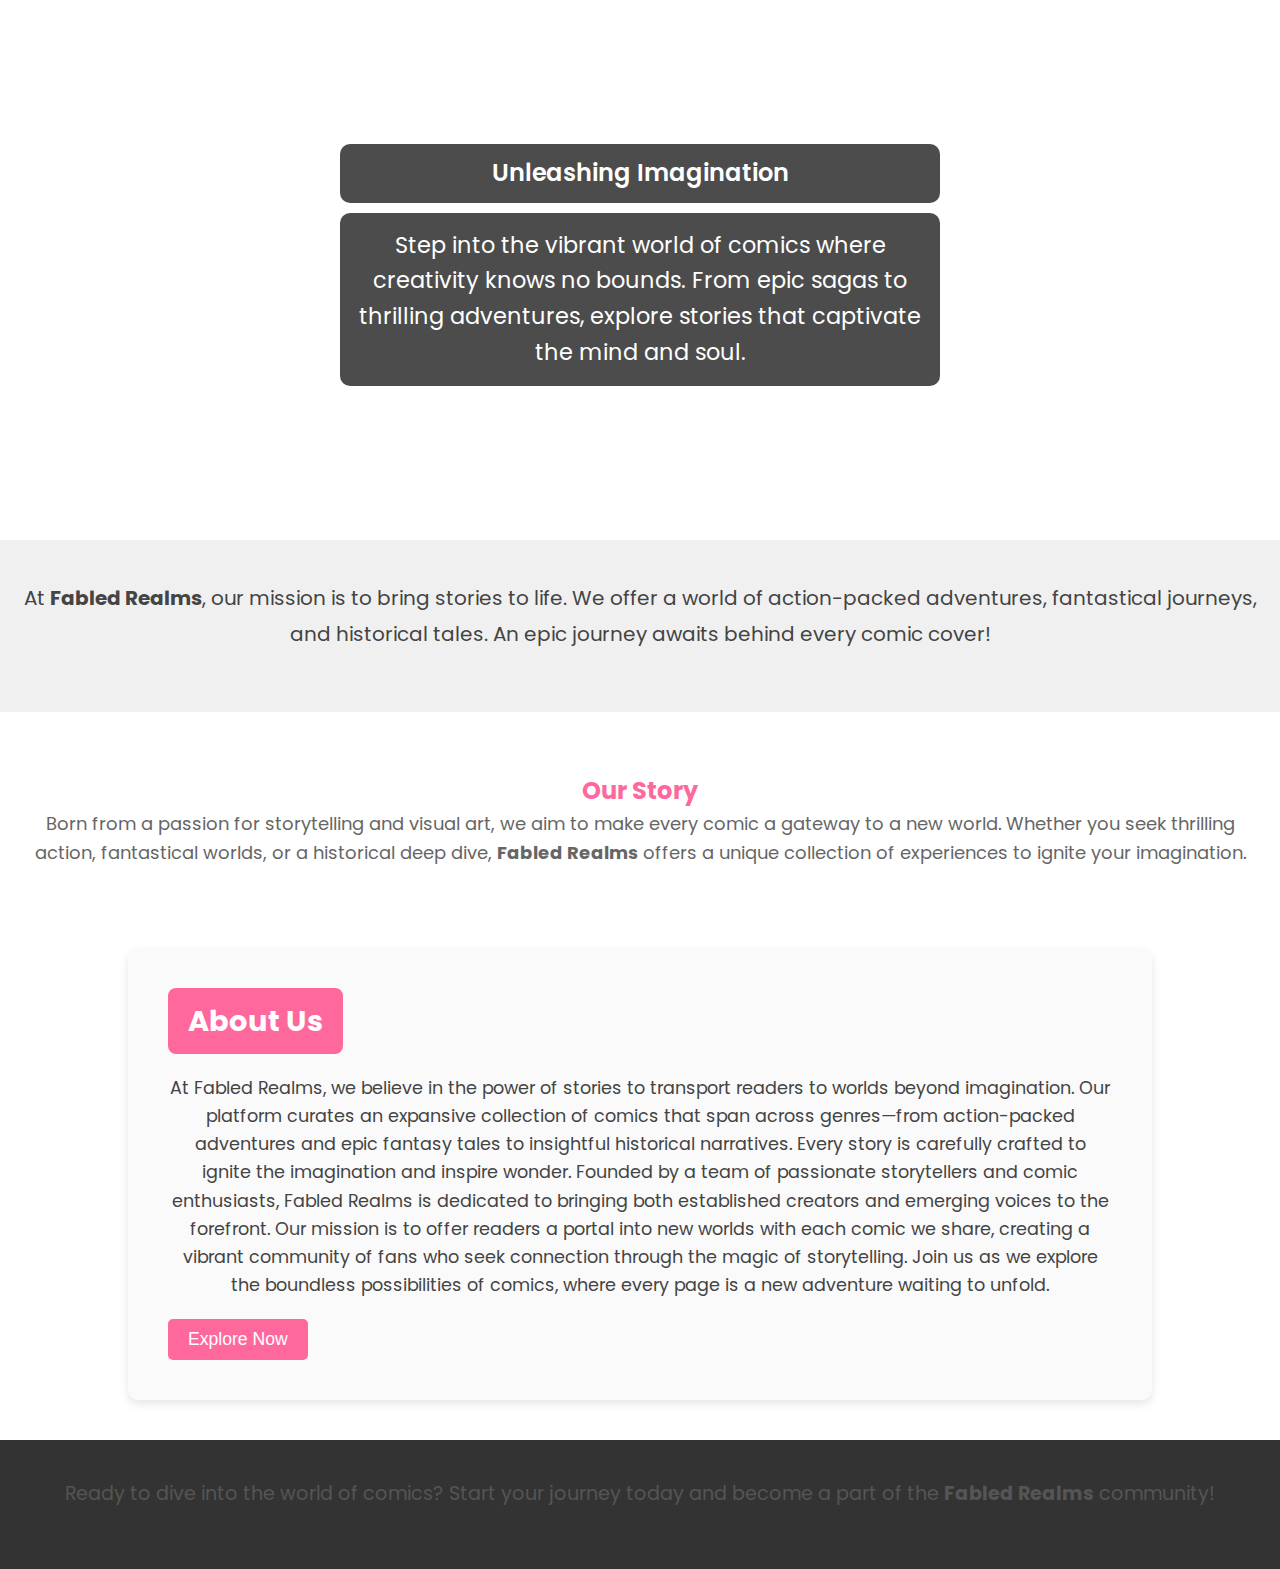
<file: Comics Project/About.html>
<!DOCTYPE html>
<html lang="en">
<head>
    <meta charset="UTF-8">
    <meta name="viewport" content="width=device-width, initial-scale=1.0">
    <title>About Us - Fabled Realms</title>
    <link href="https://fonts.googleapis.com/css2?family=Poppins:wght@300;400;600&display=swap" rel="stylesheet">
    <style>
        /* General styles */
        * {
            box-sizing: border-box;
            margin: 0;
            padding: 0;
        }

        body {
            font-family: 'Poppins', sans-serif;
            color: #333;
            line-height: 1.6;
            margin: 0;
            padding: 0;
        }
    

        h2, h3 {
            color: #ff689d;
        }

        p {
            font-size: 18px;
            margin-bottom: 20px;
            color: #555;
        }

        section {
            padding: 40px 20px;
            text-align: center;
        }

        /* Hero Section */
        .hero {
            background-image:url('https://img.freepik.com/premium-photo/collection-vintage-comic-book-covers_36682-218746.jpg');
            height: 60vh;
            display: flex;
            justify-content: center;
            align-items: center;
            background-size: cover;
            background-position: center;
            position: relative;
            color: #fff;
        }
/* Hero Section */
/* .body {
    background-image: linear-gradient(rgba(0, 0, 0, 0.5), rgba(0, 0, 0, 0.5)), url('https://images.unsplash.com/photo-1521737604893-d14cc237f11d');
    height: 70vh;
    display: flex;
    justify-content: center;
    align-items: center;
    background-size: cover;
    background-position: center;
    position: relative;
    color: #fff;
    text-align: center;
} */

#mainhead {
    border: none;
    border-radius: 10px;
    background-color: rgba(0, 0, 0, 0.7); 
    padding: 10px;
    font-size: 1.5em;
    font-weight: 600;
}

.hero p {
    font-size: 1.4em;
    background-color: rgba(0, 0, 0, 0.7);
    margin: 10px auto;
    padding: 15px;
    border-radius: 10px;
    color: white;
    max-width: 600px;
}
        /* About Section */
        .about-intro {
            background-color: #f0f0f0;
            padding: 40px 20px;
        }

        .about-intro p {
            font-size: 20px;
            line-height: 1.8;
            color: #444;
        }

        /* Our Story Section */
        .ourstory {
            background-color: #ffffff;
            padding: 60px 20px;
        }

        .ourstory p {
            font-size: 18px;
            color: #666;
            line-height: 1.6;
        }

        /* About Us Section */
        .About {
            background-color: #fafafa;
            border-radius: 10px;
            padding: 40px;
            margin-bottom: 40px;
            max-width: 80%;
            margin-left: auto;
            margin-right: auto;
            box-shadow: 0 4px 10px rgba(0, 0, 0, 0.1);
        }

        #us {
            font-size: 1.8em;
            background-color: #ff689d;
            color: white;
            padding: 10px 20px;
            border-radius: 8px;
            display: inline-block;
            margin-bottom: 20px;
        }

        .About p {
            text-align: center;
            color: #444;
            font-size: 1.1em;
        }

        /* Button */
        #now {
            background-color: #ff689d;
            border: none;
            padding: 10px 20px;
            border-radius: 5px;
            color: white;
            font-size: 1.1em;
            cursor: pointer;
            transition: background-color 0.3s ease;
        }

        #now:hover {
            background-color: #ff407d;
        }

        /* Footer Section */
        #cta-section {
            background-color: #333;
            color: #fff;
            padding: 40px 20px;
            text-align: center;
        }

        #cta-section p {
            font-size: 1.2em;
            line-height: 1.5;
        }

    </style>
</head>
<body>

    <!-- Hero Section -->

<section class="hero">
    <div>
        <h1 id="mainhead">Unleashing Imagination</h1>
        <p>Step into the vibrant world of comics where creativity knows no bounds. From epic sagas to thrilling adventures, explore stories that captivate the mind and soul.</p>
    </div>
</section>

    <!-- About Us Intro -->
    <section class="about-intro">
        <p>At <strong>Fabled Realms</strong>, our mission is to bring stories to life. We offer a world of action-packed adventures, fantastical journeys, and historical tales. An epic journey awaits behind every comic cover!</p>
    </section>

    <!-- Our Story Section -->
    <section class="ourstory">
        <h2>Our Story</h2>
        <p>Born from a passion for storytelling and visual art, we aim to make every comic a gateway to a new world. Whether you seek thrilling action, fantastical worlds, or a historical deep dive, <strong>Fabled Realms</strong> offers a unique collection of experiences to ignite your imagination.</p>
    </section>

    <!-- About Us Section -->
    <div class="About">
        <h3 id="us">About Us</h3>
        <p>At Fabled Realms, we believe in the power of stories to transport readers to worlds beyond imagination. Our platform curates an expansive collection of comics that span across genres—from action-packed adventures and epic fantasy tales to insightful historical narratives. Every story is carefully crafted to ignite the imagination and inspire wonder.

            Founded by a team of passionate storytellers and comic enthusiasts, Fabled Realms is dedicated to bringing both established creators and emerging voices to the forefront. Our mission is to offer readers a portal into new worlds with each comic we share, creating a vibrant community of fans who seek connection through the magic of storytelling.
            
            Join us as we explore the boundless possibilities of comics, where every page is a new adventure waiting to unfold.
            
            </p>
        <button id="now">Explore Now</button>
    </div>

    <!-- Footer Section -->
    <footer id="cta-section">
        <p>Ready to dive into the world of comics? Start your journey today and become a part of the <strong>Fabled Realms</strong> community!</p>
    </footer>

</body>
</html>
</file>
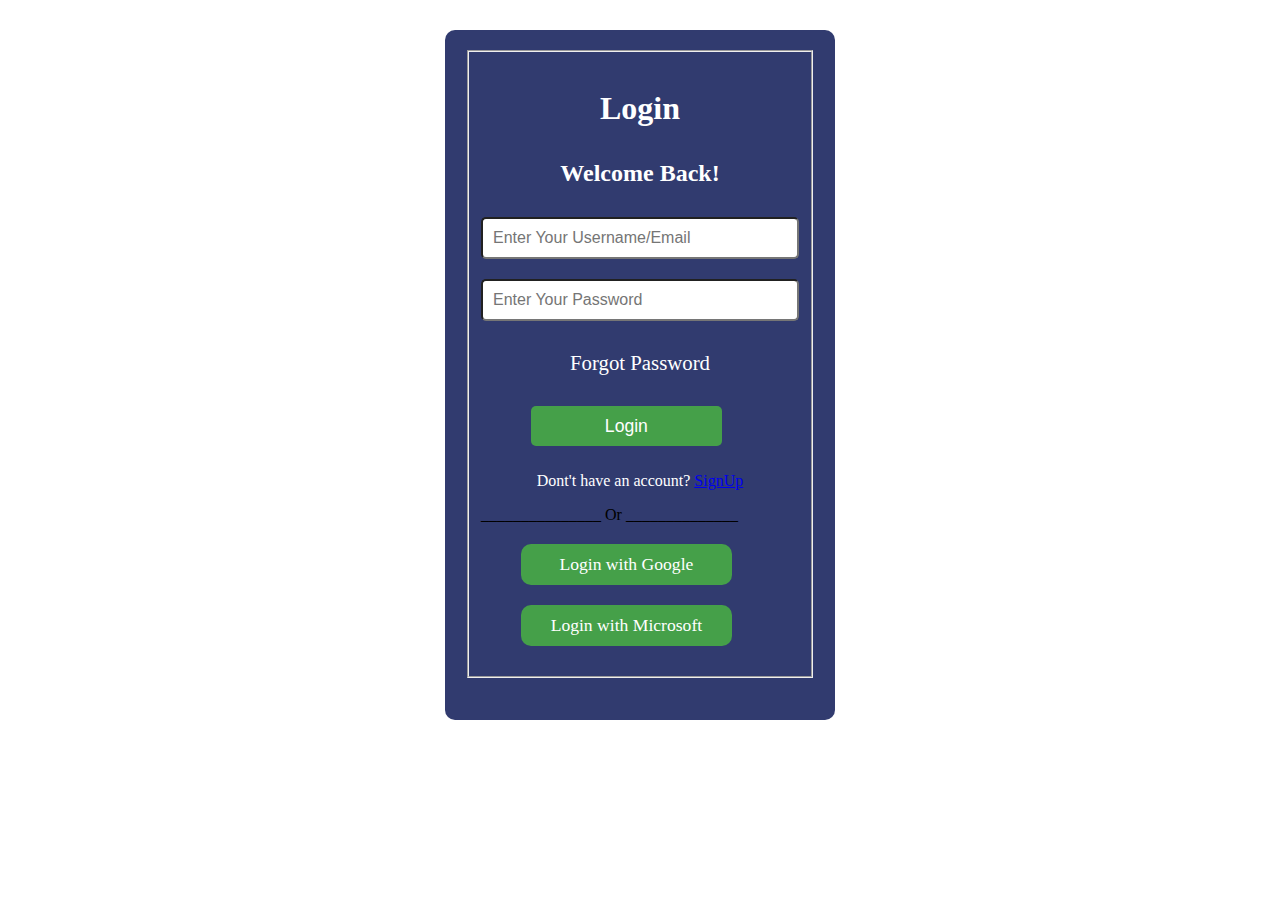
<file: Comics Project/Login.html>
<!DOCTYPE html>
<html lang="en">
<head>
    <meta charset="UTF-8">
    <meta name="viewport" content="width=device-width, initial-scale=1.0">
    <title>Login</title>
</head>
<style>
    body{
        background-image: url('https://img.freepik.com/premium-photo/retro-comic-book-style-image-with-multiple-panels-featuring-superheroes_36682-87252.jpg');
        background-repeat: no-repeat;
        background-position: center center;
        background-size: cover;

    }

    form {
    background-color:rgb(49, 59, 111);
    color: black;
    border-radius: 10px;
    width: 350px;
    height: 650px;
    margin: auto;
    padding: 20px;
    /* box-shadow: 0 4px 8px rgba(0, 0, 0, 0.1); */
    margin-top:30px;
    margin-bottom: -20px;

}
.Login{
    margin-top:-10px;
}
h4 {
    text-align: center;
    font-size: 2em;
    color:white;
}

h2 {
    text-align: center;
    margin-top: -10px;
    color:white;

}

#forgot {
    color:white;
    text-align: center;
    font-size: 1.3em;
    font-weight: medium;
    cursor: pointer;
}

input {
    width: 100%;
    margin: 10px 0;
    padding: 10px;
    border-radius: 5px;
    /* Removed the border property */
    font-size: 1em;
    box-sizing: border-box;
}

button {
    padding: 10px 20px;
    margin: 10px 0;
    width: 60%;
    height: 40px;
    background-color:#45a049;
    color: white;
    border: none;
    outline: none;
    border-radius: 5px;
    font-size: 1.1em;
    font-weight: medium;
    cursor: pointer;
    margin-left: 50px;
}

#account {
    text-align: center;
    font-weight: medium;
    color:white;
}

#sign {
    color:#45a049;
}

#google, #micro {
    display: block;
    justify-content: center;
    border: none;
    border-radius: 10px;
    padding: 10px;
    margin: 20px 0;
    text-align: center;
    width: 60%;
    background-color:#45a049;
    color: white;
    font-size: 1.1em;
    font-weight: medium;
    cursor: pointer;
    margin-left: 40px;
}
</style>
<body>
    <form>
        <fieldset>
            <div class="Login">
            <h4>Login</h4>
            <h2>Welcome Back!</h2>
            <input type="txt" placeholder="Enter Your Username/Email" name="username" id="fn"><br>
            <input type="password" placeholder="Enter Your Password" name="password" id="pn">
            <p id="forgot">Forgot Password</p>
            <button>Login</button>
            <p id="account">Dont't have an account?  <a href="./signup.html" target="_blank">SignUp</a>
            </p>
            _______________ Or ______________
            <p id="google">Login with Google</p>
            <p id="micro">Login with Microsoft</p>

            </div>


        </fieldset>
    </form>
    
</body>
</html>
</file>
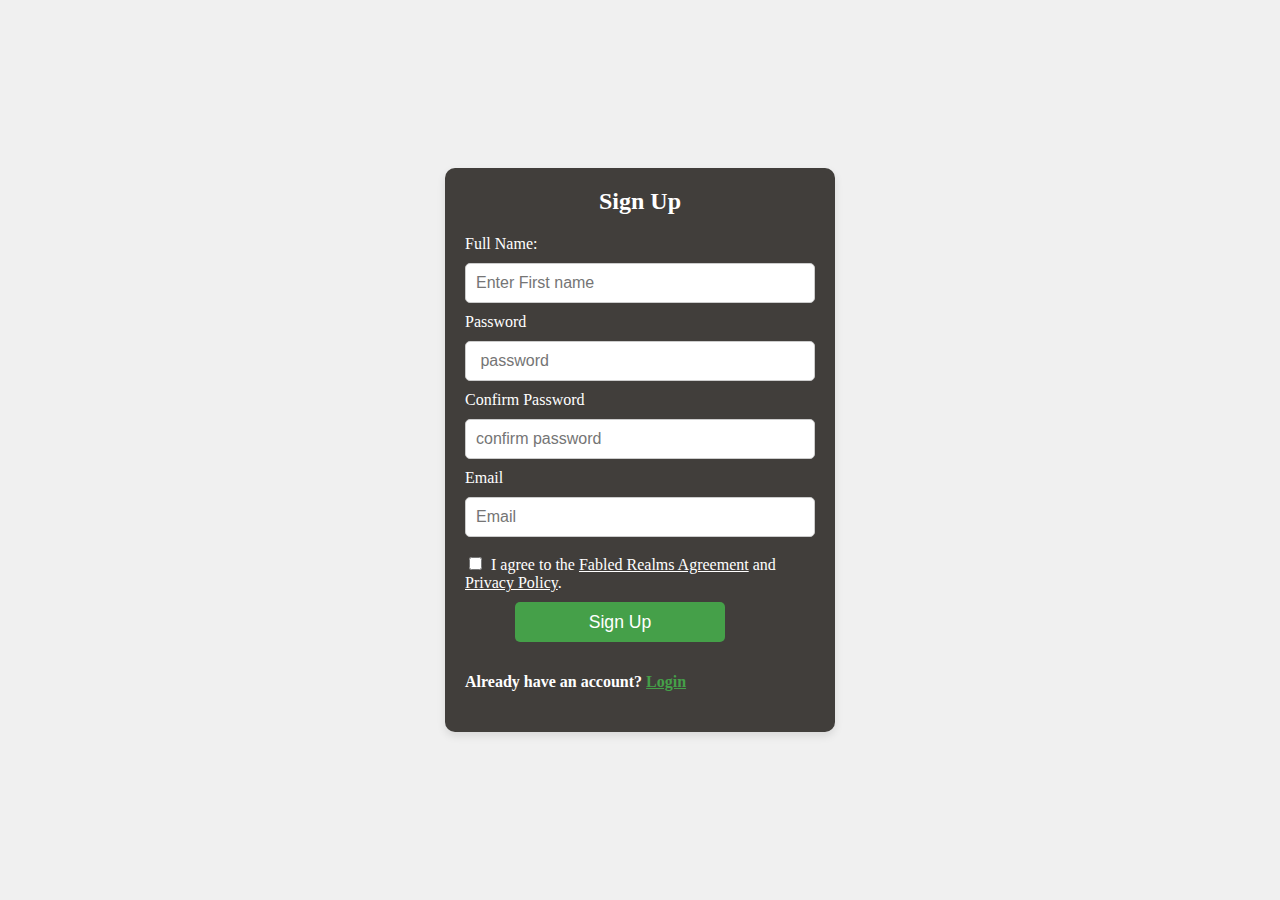
<file: Comics Project/signup.html>
<!DOCTYPE html>
<html lang="en">
<head>
    <meta charset="UTF-8">
    <meta name="viewport" content="width=device-width, initial-scale=1.0">
    <title>Sign Up</title>
</head>
<style>
body{
       background-image: url('https://img.freepik.com/premium-photo/collage-comic-book-pages-with-superheroes-villains_36682-214642.jpg');
        background-repeat: no-repeat;
        background-position: center center;
        background-size: cover;
        height: 100vh;
        margin:0;
        background-attachment: fixed;

    }
/* Center the form on the page */
/* Center the form on the page */
body {
    display: flex;
    justify-content: center;
    align-items: center;
    height: 100vh;  /* Set height to 100% of the viewport */
    margin: 0;      /* Remove default body margin */
    background-color: #f0f0f0; /* Optional: add background color */
}

.form {
    /* Background solid color */
    background: rgb(65, 62, 59);
    border-radius: 10px;
    color: white;
    width: 350px;
    padding: 20px;
    box-shadow: 0 4px 8px rgba(0, 0, 0, 0.1);

    /* Center the form itself */
    display: flex;
    flex-direction: column;
    justify-content: center;
    align-items: center;
}

/* Title (legend) styling */
legend {
    font-size: 1.5em;
    margin-bottom: 20px;
    text-align: center;
    font-weight: bold;
}

/* Label and input styling */
label {
    font-weight: medium;
    font-size: 1em;
}

#service {
    color: white;
}

/* ---------------------------Input and select styles------------------- */

input[type="txt"],input[type="password"],input[type="email"],select {
    width:100%;
    margin: 10px 0;
    padding:10px;
    border-radius: 5px;
    border: 1px solid #ccc;
    font-size: 1em;
    box-sizing: border-box;
}

input[type="checkbox"] {
    margin-top: 10px;
    margin-right: 5px;
}
/* Button styling */

button {
    padding: 10px 20px;
    margin: 10px 0;
    width: 60%;
    height: 40px;
    background-color:#45a049;
    color: white;
    border: none;
    outline: none;
    border-radius: 5px;
    font-size: 1.1em;
    font-weight: medium;
    cursor: pointer;
    margin-left:50px;

}
button [type="submit"]{
    display: block;
    justify-content: center;


}

button:hover {
    background-color: #45a049;
}
/* Aligning gender section and agreement */

#log{
    color:#45a049;
}
</style>



<body>
    <form action="#"method="POST">
        <fliedset>
            <div class="form">
            <legend>Sign Up</legend>
                     
            <label name="first-name">Full Name:</lable>
            <input type="txt" placeholder="Enter First name" name="first-name" id="fn"><br>

            <!-- ----------password----------- -->

            <label for="password">Password</label>
            <input type="password" placeholder=" password"id="password" name="password" id="pd"><br>

            <!-- -------confirm---password----------- -->

            <label for="confirm-password">Confirm Password</label>
            <input type="password"  placeholder="confirm password" id="cd" name="confirm-password"><br>
           <!-- -----------------------Email------------------ -->

           <label for="email">Email</label>
           <input type="email" name="email" placeholder="Email" required="">


            <!-- -----------------agremment--------------- -->
            <input type="checkbox" id="agree" name="agree" required>
            <label for="agree">I agree to the <a href="#" id="service">Fabled Realms Agreement</a> and <a href="#"id="service">Privacy Policy</a>.</label><br>
               
                
            <button>Sign Up</button>
            <h4>Already have an account? <a href="./Login.html" targer="_blank" id="log">Login</a></h4>
        </fliedset>
    </form>
</body>
</html>
</file>
